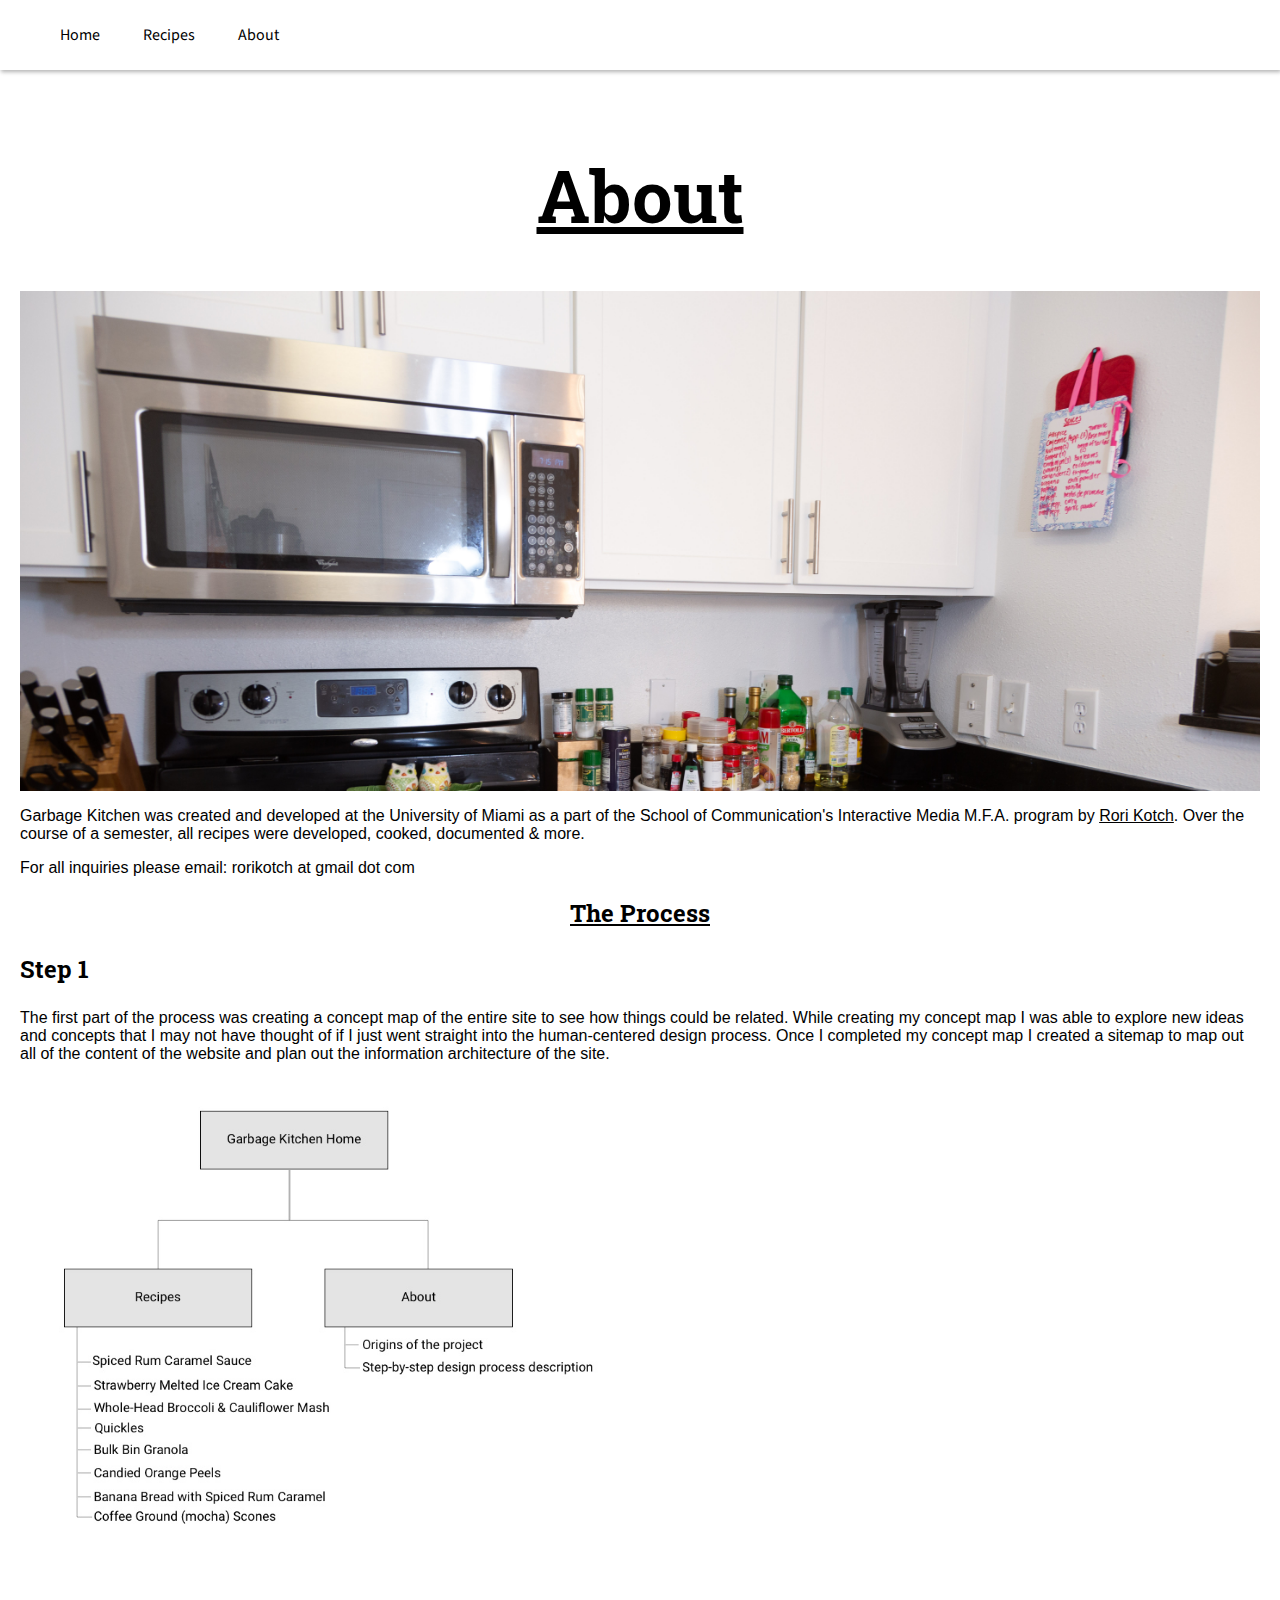
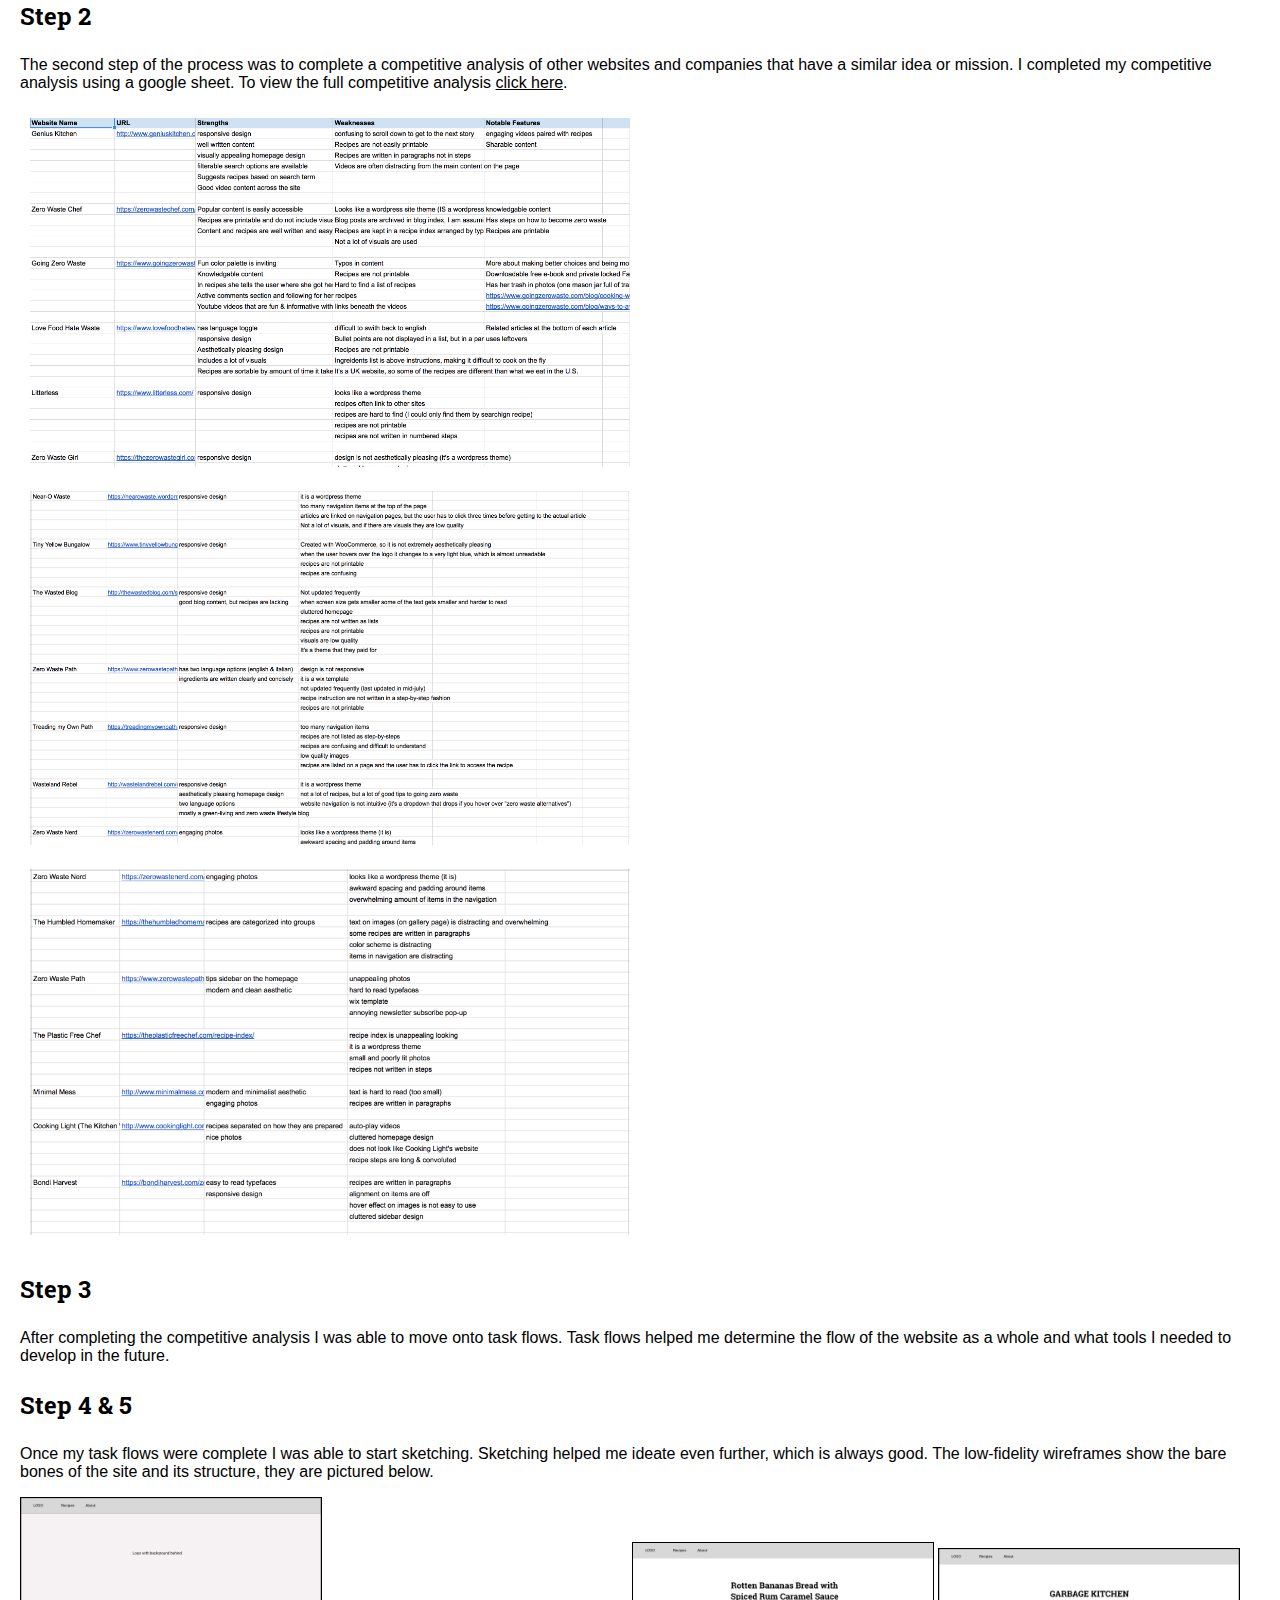
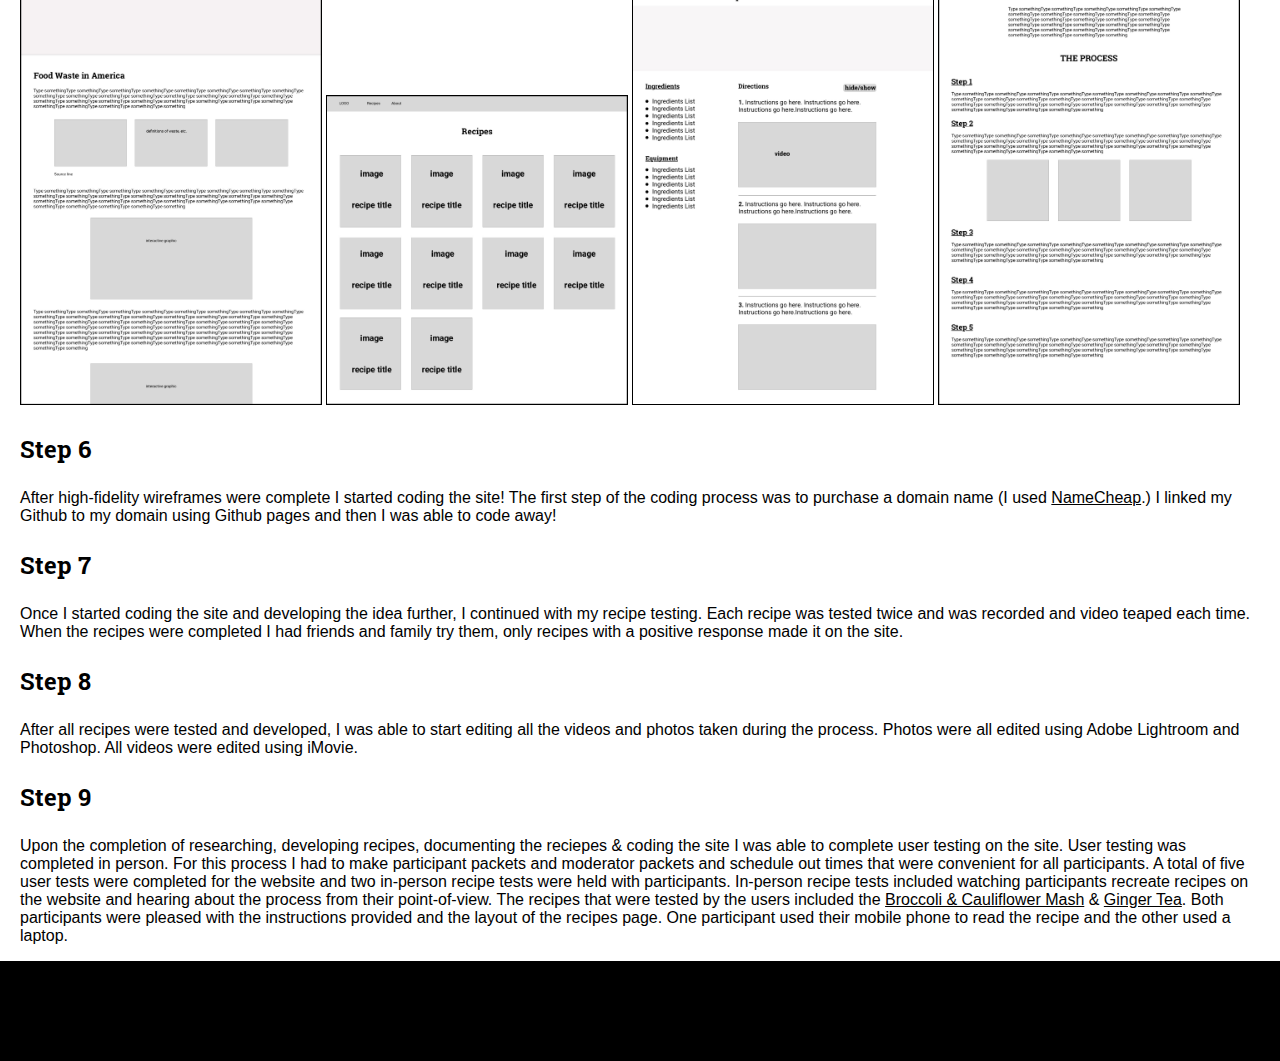
<file: about.html>
<!DOCTYPE HTML>
<html>
<head>
  <!-- Global site tag (gtag.js) - Google Analytics -->
  <script async src="https://www.googletagmanager.com/gtag/js?id=UA-117982111-1"></script>
  <script>
    window.dataLayer = window.dataLayer || [];
    function gtag(){dataLayer.push(arguments);}
    gtag('js', new Date());

    gtag('config', 'UA-117982111-1');
  </script>

  <title>Garbage Kitchen</title>
  <meta name="viewport" content="width=device-width, initial-scale=1.0">
  <link href="css/style.css" rel="stylesheet">
  <!-- <link href="css/print.css" rel="stylesheet" media="print"> -->
  <link href="https://fonts.googleapis.com/css?family=Roboto+Slab:400,700|Source+Sans+Pro:400,400i,700" rel="stylesheet">
</head>
<body>
  <header>
    <nav class="navbar">
      <ul>
        <li><a href="index.html">Home</a></li>
        <li><a href="recipes.html">Recipes</a></li>
        <li><a href="about.html">About</a></li>
      </ul>
    </nav>
    </header>
  <main class="about">

    <section class="pagetitle">
      <h1>About</h1>
    </section>

    <section class="imageBackground" id="aboutphoto">
    </section>

<div class"aboutcontain">
  <div class="item">
<p>Garbage Kitchen was created and developed at the University of Miami as a part of the School of Communication's Interactive Media M.F.A. program by <a href="http://www.rorikotch.com/" target="_blank">Rori Kotch</a>. Over the course of a semester, all recipes were developed, cooked, documented &amp; more.</p>

<p>For all inquiries please email: rorikotch at gmail dot com</p>

</div>

</div class="item">
<section class="pagetitle">
  <h2>The Process</h2>
</section>
</div>
<div class="item">
<section>
<h3>Step 1</h3>
<p>The first part of the process was creating a concept map of the entire site to see how things could be related. While creating my concept map I was able to explore new ideas and concepts that I may not have thought of if I just went straight into the human-centered design process. Once I completed my concept map I created a sitemap to map out all of the content of the website and plan out the information architecture of the site.</p>
<!--inset a photo of the concept map here-->
<img src="media/about/sitemap.jpg" class="aboutimage" alt="this is a photo of the sitemap of Garbage Kitchen"/>
</section>
</div>
<div class="item">
<section>
  <h3>Step 2</h3>
  <p>The second step of the process was to complete a competitive analysis of other websites and companies that have a similar idea or mission. I completed my competitive analysis using a google sheet. To view the full competitive analysis <a href="https://docs.google.com/spreadsheets/d/1pqLSUpyq7MD-NGxweWhlSNdQyn6rWDte8xzcB_4tZGA/edit?usp=sharing" target="_blank">click here</a>.</p>
  <img src="media/about/competitive-analysis.jpg" class="aboutimage" alt="this is a screenshot of the comepetitive analysis that I created in google sheets"/>
  <img src="media/about/comp-analysis-2.jpg" class="aboutimage" alt="this is another photo of the competitive analysis I completed"/>
  <img src="media/about/comp-analysis-3.jpg" class="aboutimage" alt="this is another photo of the competitive analysis I completed"/>
</section>
</div>
<div class="item">
<section>
  <h3>Step 3</h3>
  <p>After completing the competitive analysis I was able to move onto task flows. Task flows helped me determine the flow of the website as a whole and what tools I needed to develop in the future.</p>
</section>
</div>
<div class="item">
<section>
  <h3>Step 4 &amp; 5</h3>
  <p>Once my task flows were complete I was able to start sketching. Sketching helped me ideate even further, which is always good. The low-fidelity wireframes show the bare bones of the site and its structure, they are pictured below.</p>
  <img src="media/about/Home.jpg" class="wireframe" alt="this is the wireframe for the about page of garbage kitchen"/>
  <img src="media/about/recipes-page.jpg" class="wireframe" alt="this is a wireframe for the recipe landing page"/>
  <img src="media/about/recipe.jpg" class="wireframe" alt="this is a wireframe for the sepcific recipe page"/>
  <img src="media/about/About.jpg" class="wireframe" alt="this is an image of the wireframe for the about page"/>
</section>
</div>
<div class="item">
<section>
  <h3>Step 6</h3>
  <p>After high-fidelity wireframes were complete I started coding the site! The first step of the coding process was to purchase a domain name (I used <a href="namecheap.com">NameCheap</a>.) I linked my Github to my domain using Github pages and then I was able to code away!</p>
</section>
</div>
<div class="item">
<section>
  <h3>Step 7</h3>
  <p>Once I started coding the site and developing the idea further, I continued with my recipe testing. Each recipe was tested twice and was recorded and video teaped each time. When the recipes were completed I had friends and family try them, only recipes with a positive response made it on the site.</p>
</section>
</div>
<div class="item">
<section>
  <h3>Step 8</h3>
  <p>After all recipes were tested and developed, I was able to start editing all the videos and photos taken during the process. Photos were all edited using Adobe Lightroom and Photoshop. All videos were edited using iMovie.</p>
</section>
</div>

<div class="item">
<section>
  <h3>Step 9</h3>
  <p>Upon the completion of researching, developing recipes, documenting the reciepes &amp; coding the site I was able to complete user testing on the site. User testing was completed in person. For this process I had to make participant packets and moderator packets and schedule out times that were convenient for all participants. A total of five user tests were completed for the website and two in-person recipe tests were held with participants. In-person recipe tests included watching participants recreate recipes on the website and hearing about the process from their point-of-view. The recipes that were tested by the users included the <a href="mash.html">Broccoli &amp; Cauliflower Mash</a> &amp; <a href="gingertea.html">Ginger Tea</a>. Both participants were pleased with the instructions provided and the layout of the recipes page. One participant used their mobile phone to read the recipe and the other used a laptop.</p>
</section>
</div>




</div>



  </main>
</body>
<script src="script.js"></script>
<footer>
  <div class="foot">
  </div>
</footer>
</html>
</file>
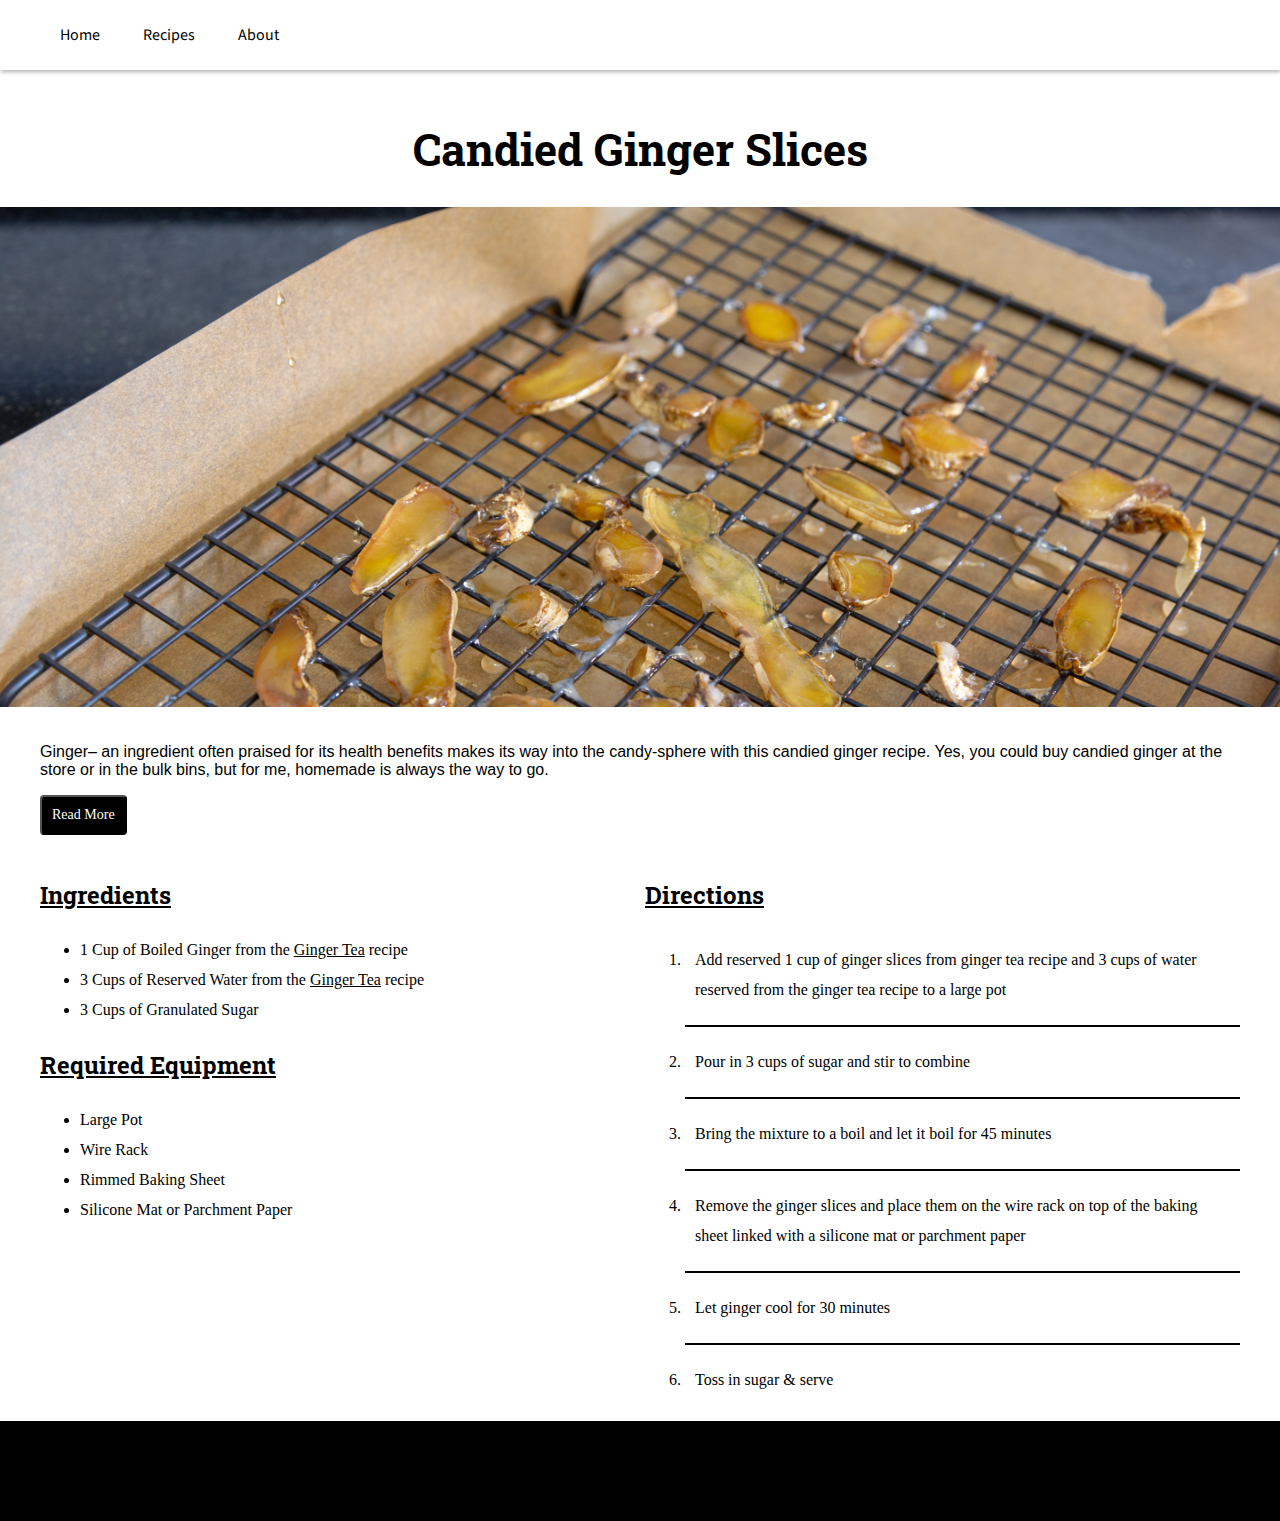
<file: candiedginger.html>
<!DOCTYPE HTML>
<html>
<head>
  <!-- Global site tag (gtag.js) - Google Analytics -->
  <script async src="https://www.googletagmanager.com/gtag/js?id=UA-117982111-1"></script>
  <script>
    window.dataLayer = window.dataLayer || [];
    function gtag(){dataLayer.push(arguments);}
    gtag('js', new Date());

    gtag('config', 'UA-117982111-1');
  </script>

  <title>Garbage Kitchen</title>
  <meta name="viewport" content="width=device-width, initial-scale=1.0">
  <link href="css/style.css" rel="stylesheet">
  <link href="css/print.css" rel="stylesheet" media="print">
  <link href="https://fonts.googleapis.com/css?family=Roboto+Slab:400,700|Source+Sans+Pro:400,400i,700" rel="stylesheet">
  <script src="https://ajax.googleapis.com/ajax/libs/jquery/3.2.1/jquery.min.js"></script>
  <script src="script.js"></script>
</head>
<body>
  <header>
    <nav class="navbar">
      <ul>
        <li><a href="index.html">Home</a></li>
        <li><a href="recipes.html">Recipes</a></li>
        <li><a href="about.html">About</a></li>
      </ul>
    </nav>
    </header>
  <main>
    <div class="hideprint">

    <div class="imageBackText">
  <h1>Candied Ginger Slices</h1>
</div>
    <section class="imageBackground" id="candiedginger">

  </section>

        <!-- <source src="media/Garbage-Kitchen-1.mp4"> -->
      <section class="actualrecipe">
        <p>Ginger– an ingredient often praised for its health benefits makes its way into the candy-sphere with this candied ginger recipe. Yes, you could buy candied ginger at the store or in the bulk bins, but for me, homemade is always the way to go.
        </p>

        <div id="revealtext"><p>So when I thought of two ways to use a single ingredient I was pretty pumped. By boiling the ginger before candying it and making <a href="gingertea.html">Ginger Tea</a>you break down the fibers in the ginger ever-so-slightly to yield a softer product (also you get a delicious beverage out of it, so why not?). Just a note though, when candying the ginger, make sure not to stir the mixture otherwise the sugar will crystallize and turn into a big fat mess, trust me on that one.</p></div>
        <div class="btncontainer">
          <button id="toggle">Read More</button>
        </div>
      </section>
</div>
      <section class="actualrecipe">
<div class="recipecontain">
  <div class="boxone">
        <h3>Ingredients</h3>
        <ul>
          <li>1 Cup of Boiled Ginger from the <a href="gingertea.html">Ginger Tea</a> recipe</li>
          <li>3 Cups of Reserved Water from the <a href="gingertea.html">Ginger Tea</a> recipe</li>
          <li>3 Cups of Granulated Sugar</li>
        </ul>
<div class="hideprint">
        <h3>Required Equipment</h3>
        <ul>
          <li>Large Pot</li>
          <li>Wire Rack</li>
          <li>Rimmed Baking Sheet</li>
          <li>Silicone Mat or Parchment Paper</li>
        </ul>
</div>
</div>
<div class="boxtwo">
  <!-- <div class="hideprint">
    <div class="hidebutton">
      <button id="videos">Hide Videos</button>
    </div>
  </div> -->
  <section>
        <h3>Directions</h3>
        <ol>
          <li>Add reserved 1 cup of ginger slices from ginger tea recipe and 3 cups of water reserved from the ginger tea recipe to a large pot</li>
          <div class="blackbar"></div>
          <li>Pour in 3 cups of sugar and stir to combine</li>
          <div class="blackbar"></div>

          <li>Bring the mixture to a boil and let it boil for 45 minutes</li>
          <div class="blackbar"></div>

          <li>Remove the ginger slices and place them on the wire rack on top of the baking sheet linked with a silicone mat or parchment paper</li>
          <div class="blackbar"></div>

          <li>Let ginger cool for 30 minutes</li>
          <div class="blackbar"></div>

          <li>Toss in sugar & serve</li>
        </ol>
      </section>
    </div>
    </div>
  </main>
</body>
<footer class="foot">
</footer>
</html>
</file>
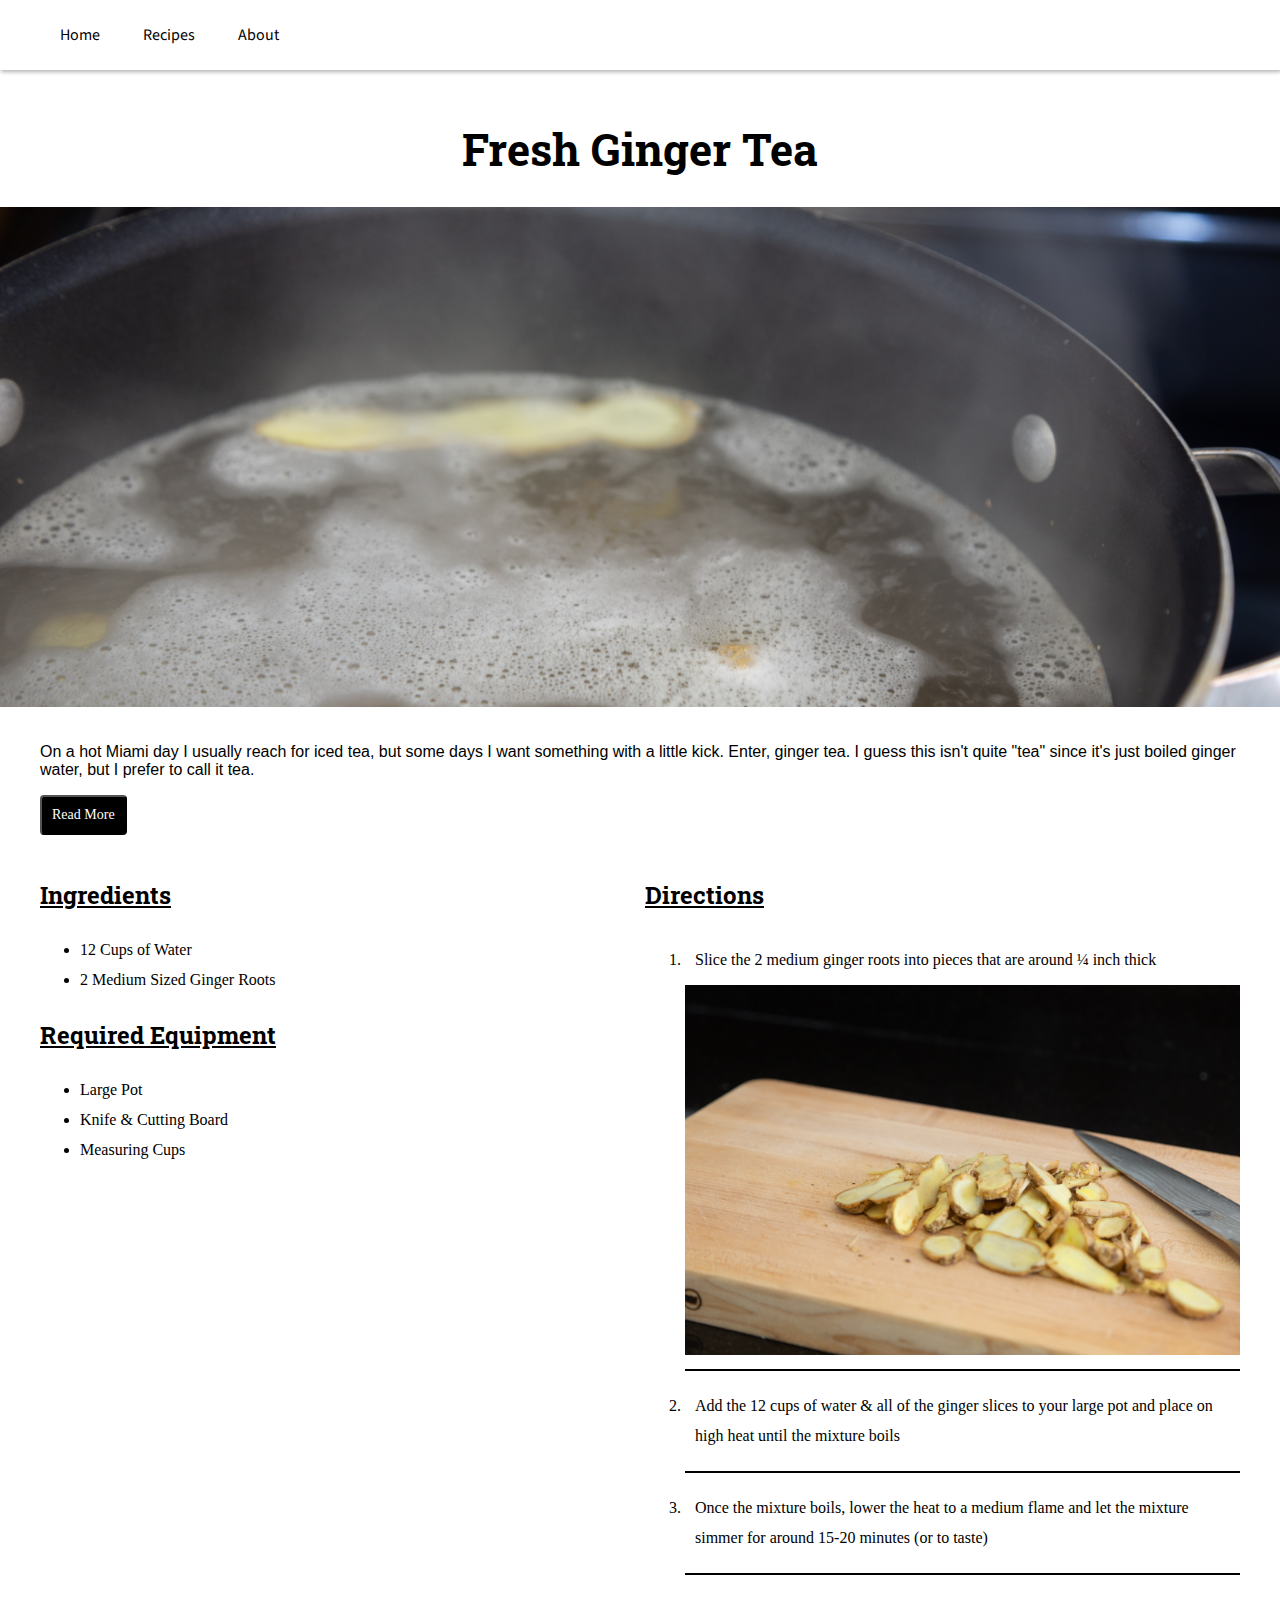
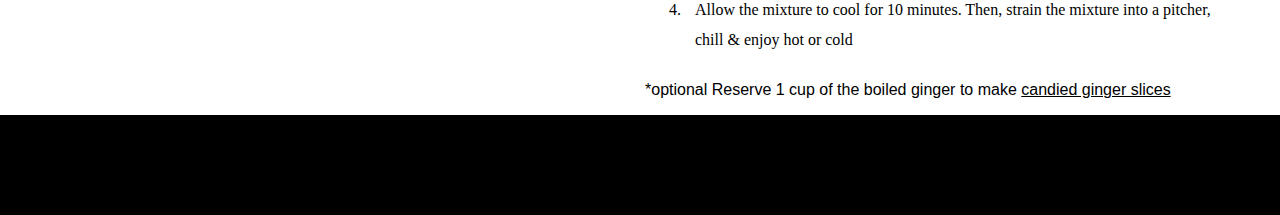
<file: gingertea.html>
<!DOCTYPE HTML>
<html>
<head>
  <!-- Global site tag (gtag.js) - Google Analytics -->
  <script async src="https://www.googletagmanager.com/gtag/js?id=UA-117982111-1"></script>
  <script>
    window.dataLayer = window.dataLayer || [];
    function gtag(){dataLayer.push(arguments);}
    gtag('js', new Date());

    gtag('config', 'UA-117982111-1');
  </script>

  <title>Garbage Kitchen</title>
  <meta name="viewport" content="width=device-width, initial-scale=1.0">
  <link href="css/style.css" rel="stylesheet">
  <link href="css/print.css" rel="stylesheet" media="print">
  <link href="https://fonts.googleapis.com/css?family=Roboto+Slab:400,700|Source+Sans+Pro:400,400i,700" rel="stylesheet">
  <script src="https://ajax.googleapis.com/ajax/libs/jquery/3.2.1/jquery.min.js"></script>
  <script src="script.js"></script>
</head>
<body>
  <header>
    <nav class="navbar">
      <ul>
        <li><a href="index.html">Home</a></li>
        <li><a href="recipes.html">Recipes</a></li>
        <li><a href="about.html">About</a></li>
      </ul>
    </nav>
    </header>
  <main>
    <div class="imageBackText">
  <h1>Fresh Ginger Tea</h1>
</div>
    <section class="imageBackground" id="gingertea">
  </section>

        <!-- <source src="media/Garbage-Kitchen-1.mp4"> -->
      <section class="actualrecipe">
        <p>On a hot Miami day I usually reach for iced tea, but some days I want something with a little kick. Enter, ginger tea. I guess this isn't quite "tea" since it's just boiled ginger water, but I prefer to call it tea.
        </p>

        <div id="revealtext"><p>Anyways, boiling the ginger flavors the water and gives it a delicious ginger flavor that's slightly sweet. Add some honey for sweetness or some cayenne pepper for something spicy. It works hot or cold, plus, you could use the already boiled ginger to make <a href="candiedginger.html">Candied Ginger</a>.</p></div>
        <div class="btncontainer">
          <button id="toggle">Read More</button>
        </div>
      </section>
      <section class="actualrecipe">

<div class="recipecontain">
        <div class="boxone">
        <!-- <h3>Prep</h3>
        <ul>
          <li>Cut the broccoli and cauliflower heads into florets</li>
          <li>Cut the stems of the broccoli into 1/4 inch slices</li>
          <li>Remove the core from the cauliflower and chop up into 1/4 inch pieces.</li>
        </ul> -->

        <h3>Ingredients</h3>
        <ul>
          <li>12 Cups of Water</li>
          <li>2 Medium Sized Ginger Roots</li>
        </ul>
<div class="hideprint">

        <h3>Required Equipment</h3>
        <ul>
          <li>Large Pot</li>
          <li>Knife &amp; Cutting Board</li>
          <li>Measuring Cups</li>
        </ul>
</div>
</div>

<div class="boxtwo">

  <!-- <div class="hideprint">
    <div class="hidebutton">
      <button id="videos">Hide Videos</button>
    </div>
  </div> -->
  <section>
        <h3>Directions</h3>
        <ol>
          <li>Slice the 2 medium ginger roots into pieces that are around ¼ inch thick</li>
          <img src="media/ginger.jpg" class="recipeimage" alt="this is a photo of sliced ginger"/>
          <div class="blackbar"></div>
          <li>Add the 12 cups of water &amp; all of the ginger slices to your large pot and place on high heat until the mixture boils</li>
          <div class="blackbar"></div>

          <li>Once the mixture boils, lower the heat to a medium flame and let the mixture simmer for around 15-20 minutes (or to taste)</li>
          <div class="blackbar"></div>

          <li>Allow the mixture to cool for 10 minutes. Then, strain the mixture into a pitcher, chill & enjoy hot or cold</li>
        </ol>

<p class="notesformaking">*optional Reserve 1 cup of the boiled ginger to make <a href="candiedginger.html">candied ginger slices</a></p>

      </section>
    </div>
  </main>
</body>
<footer class="foot">
</footer>
</html>
</file>
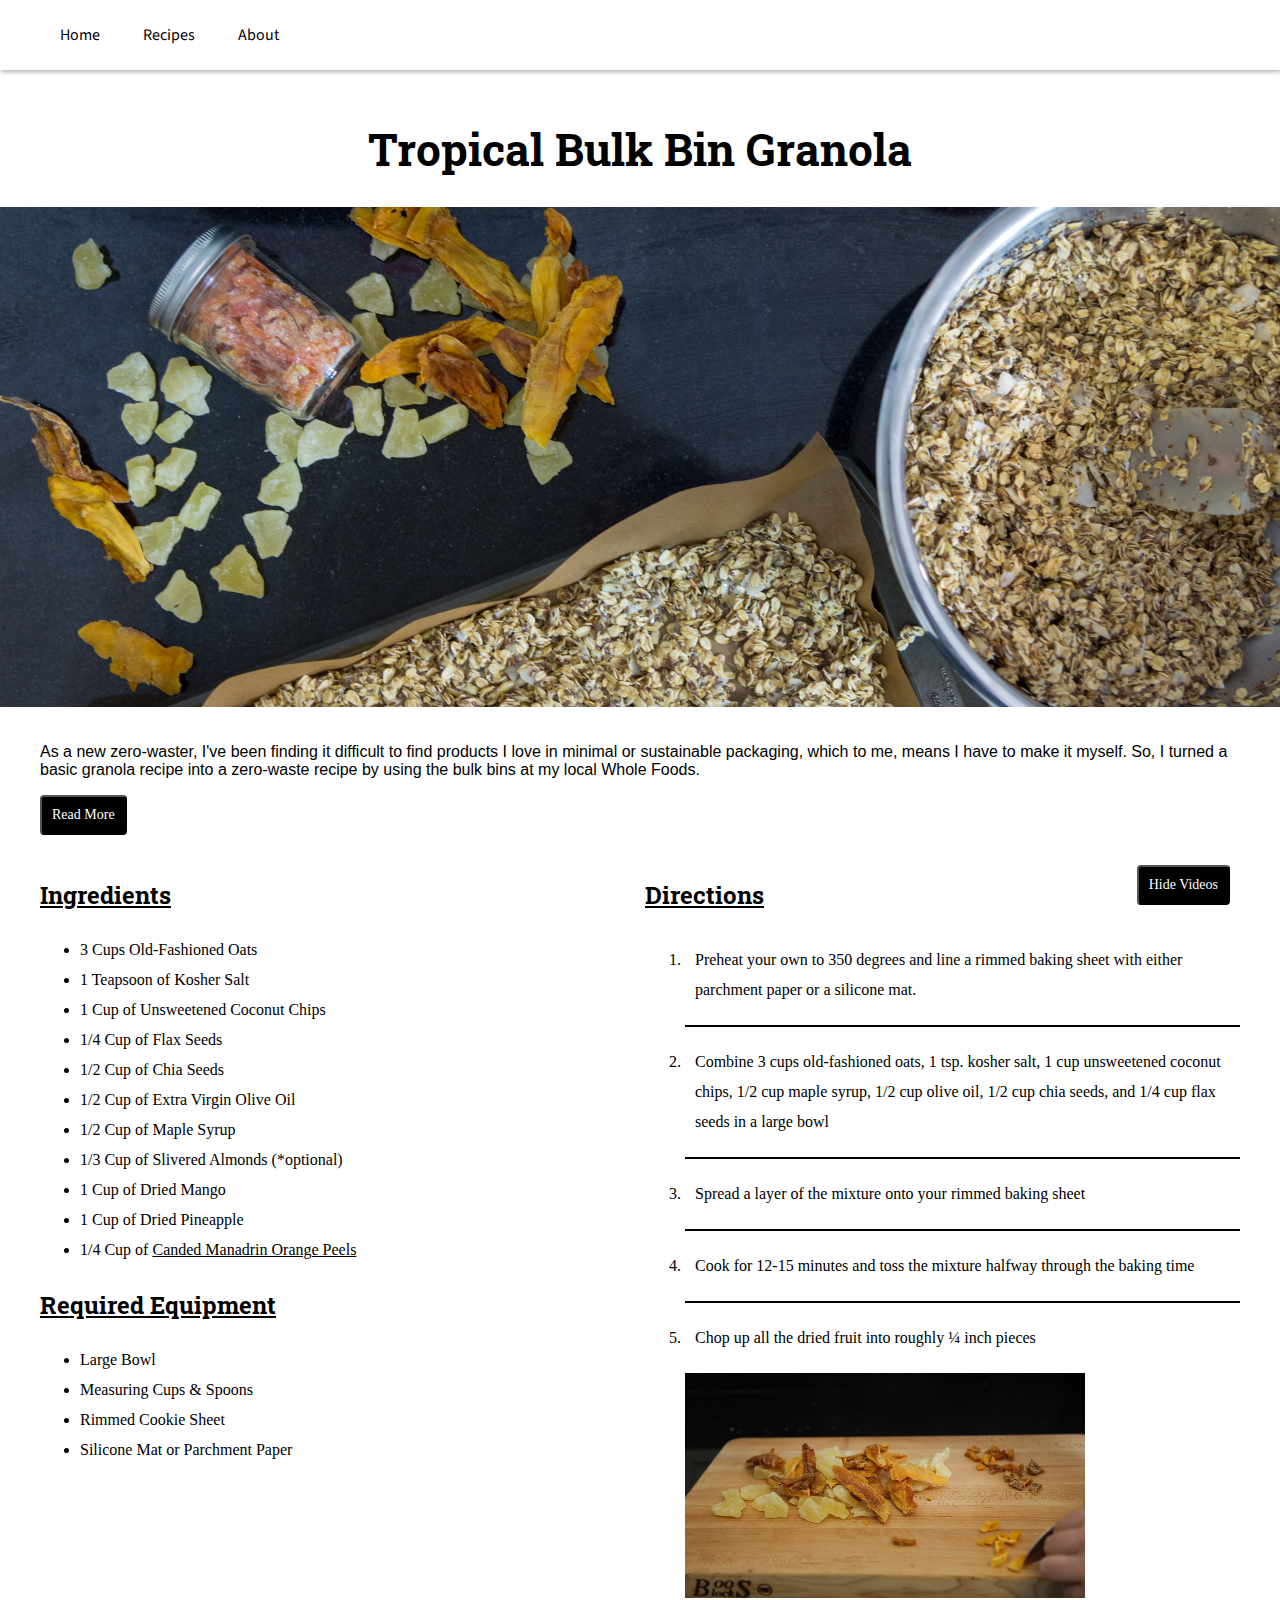
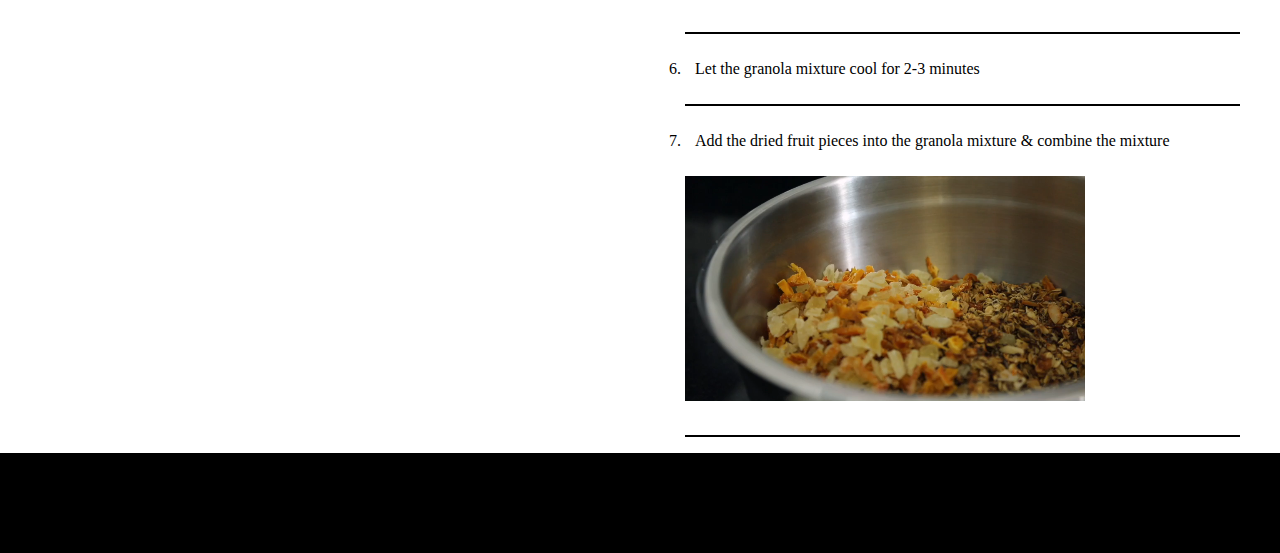
<file: granola.html>
<!DOCTYPE HTML>
<html>
<head>
  <!-- Global site tag (gtag.js) - Google Analytics -->
  <script async src="https://www.googletagmanager.com/gtag/js?id=UA-117982111-1"></script>
  <script>
    window.dataLayer = window.dataLayer || [];
    function gtag(){dataLayer.push(arguments);}
    gtag('js', new Date());

    gtag('config', 'UA-117982111-1');
  </script>

  <title>Garbage Kitchen</title>
  <meta name="viewport" content="width=device-width, initial-scale=1.0">
  <link href="css/style.css" rel="stylesheet">
  <link href="css/print.css" rel="stylesheet" media="print">
  <link href="https://fonts.googleapis.com/css?family=Roboto+Slab:400,700|Source+Sans+Pro:400,400i,700" rel="stylesheet">
  <script src="https://ajax.googleapis.com/ajax/libs/jquery/3.2.1/jquery.min.js"></script>
  <script src="script.js"></script>
</head>
<body>
  <header>
    <nav class="navbar">
      <ul>
        <li><a href="index.html">Home</a></li>
        <li><a href="recipes.html">Recipes</a></li>
        <li><a href="about.html">About</a></li>
      </ul>
    </nav>
    </header>
  <main>
    <div class="imageBackText">
  <h1>Tropical Bulk Bin Granola</h1>
</div>
    <section class="imageBackground" id="granola">
  </section>

        <!-- <source src="media/Garbage-Kitchen-1.mp4"> -->
      <section class="actualrecipe">
        <p>As a new zero-waster, I've been finding it difficult to find products I love in minimal or sustainable packaging, which to me, means I have to make it myself. So, I turned a basic granola recipe into a zero-waste recipe by using the bulk bins at my local Whole Foods.
        </p>

        <div id="revealtext"><p>Everything in the recipe was purchased in bulk, except for the <a href="orangepeels.html">candied orange peels</a> which I made myself as well. By making my own granola I was able to save the waste by using mason jars at the bulk bins and I got all the fruits I liked in one recipe. Note: while making this recipe I was trying to use up my parchment paper instead of throwing it out, so use a silicone mat to make it all zero waste!</p></div>
        <div class="btncontainer">
          <button id="toggle">Read More</button>
        </div>
      </section>

      <section class="actualrecipe">
<div class="recipecontain">
  <div class="boxone">

        <h3>Ingredients</h3>
        <ul>
          <li>3 Cups Old-Fashioned Oats</li>
          <li>1 Teapsoon of Kosher Salt</li>
          <li>1 Cup of Unsweetened Coconut Chips</li>
          <li>1/4 Cup of Flax Seeds</li>
          <li>1/2 Cup of Chia Seeds</li>
          <li>1/2 Cup of Extra Virgin Olive Oil</li>
          <li>1/2 Cup of Maple Syrup</li>
          <li>1/3 Cup of Slivered Almonds (*optional)</li>
          <li>1 Cup of Dried Mango</li>
          <li>1 Cup of Dried Pineapple</li>
          <li>1/4 Cup of <a href="orangepeels.html">Canded Manadrin Orange Peels</a></li>
        </ul>
<div class="hideprint">
        <h3>Required Equipment</h3>
        <ul>
          <li>Large Bowl</li>
          <li>Measuring Cups &amp; Spoons</li>
          <li>Rimmed Cookie Sheet</li>
          <li>Silicone Mat or Parchment Paper</li>
        </ul>
</div>
</div>
<div class="boxtwo">
  <div class="hideprint">
    <div class="hidebutton">
      <button id="videos">Hide Videos</button>
    </div>
  </div>
        <h3>Directions</h3>
        <ol>
          <li>Preheat your own to 350 degrees and line a rimmed baking sheet with either parchment paper or a silicone mat.</li>
          <div class="blackbar"></div>

          <li>Combine 3 cups old-fashioned oats, 1 tsp. kosher salt, 1 cup unsweetened coconut chips, 1/2 cup maple syrup, 1/2 cup olive oil, 1/2 cup chia seeds, and 1/4 cup flax seeds in a large bowl</li>
          <div class="blackbar"></div>

          <li>Spread a layer of the mixture onto your rimmed baking sheet</li>
          <div class="blackbar"></div>

          <li>Cook for 12-15 minutes and toss the mixture halfway through the baking time </li>
          <div class="blackbar"></div>

          <li>Chop up all the dried fruit into roughly ¼ inch pieces</li>
          <video autoplay loop class="stepvideo"> <source src="media/granola/granola1.mp4" type="video/mp4"></video>
          <div class="blackbar"></div>

          <li>Let the granola mixture cool for 2-3 minutes</li>
          <div class="blackbar"></div>

          <li>Add the dried fruit pieces into the granola mixture &amp; combine the mixture</li>
          <video autoplay loop class="stepvideo"> <source src="media/granola/granola-2.mp4" type="video/mp4"></video>
          <div class="blackbar"></div>
        </ol>
      </section>
    </div>
  </div>
  </main>
</body>
<footer class="foot">
</footer>
</html>
</file>
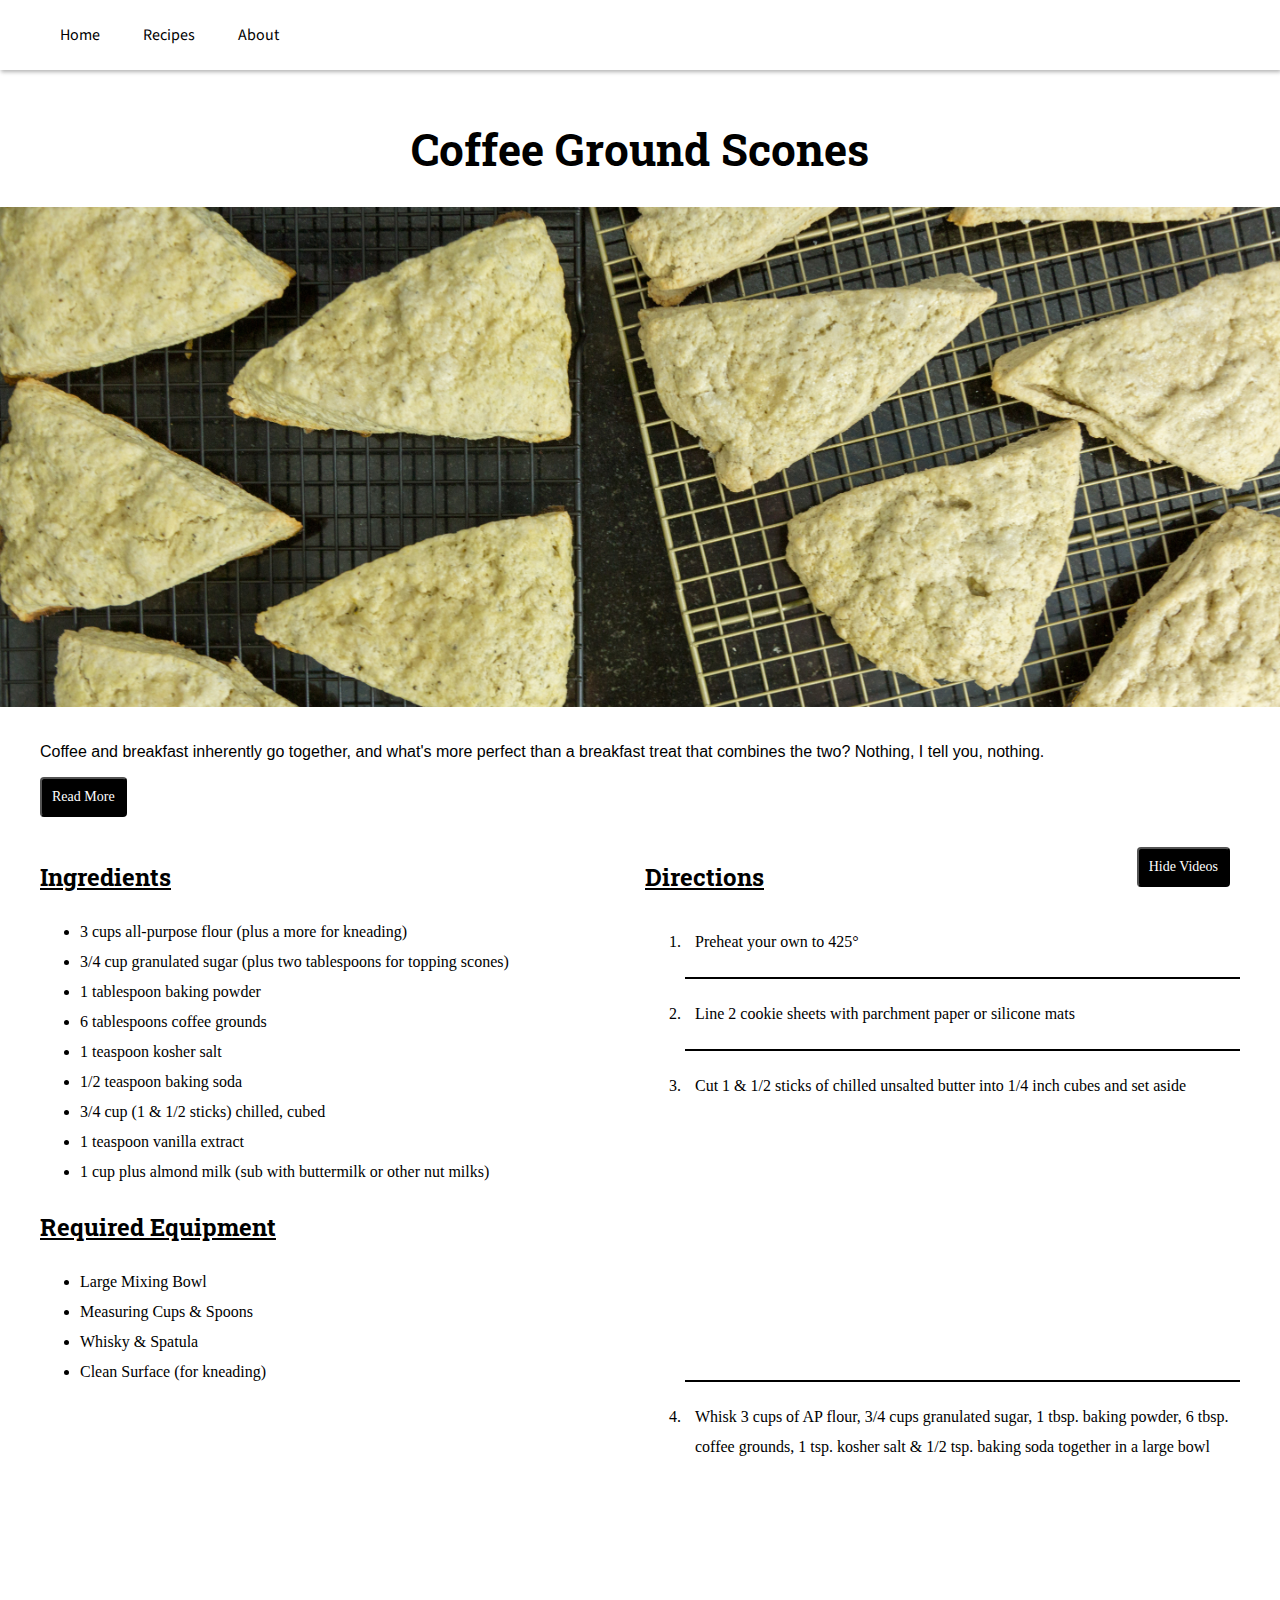
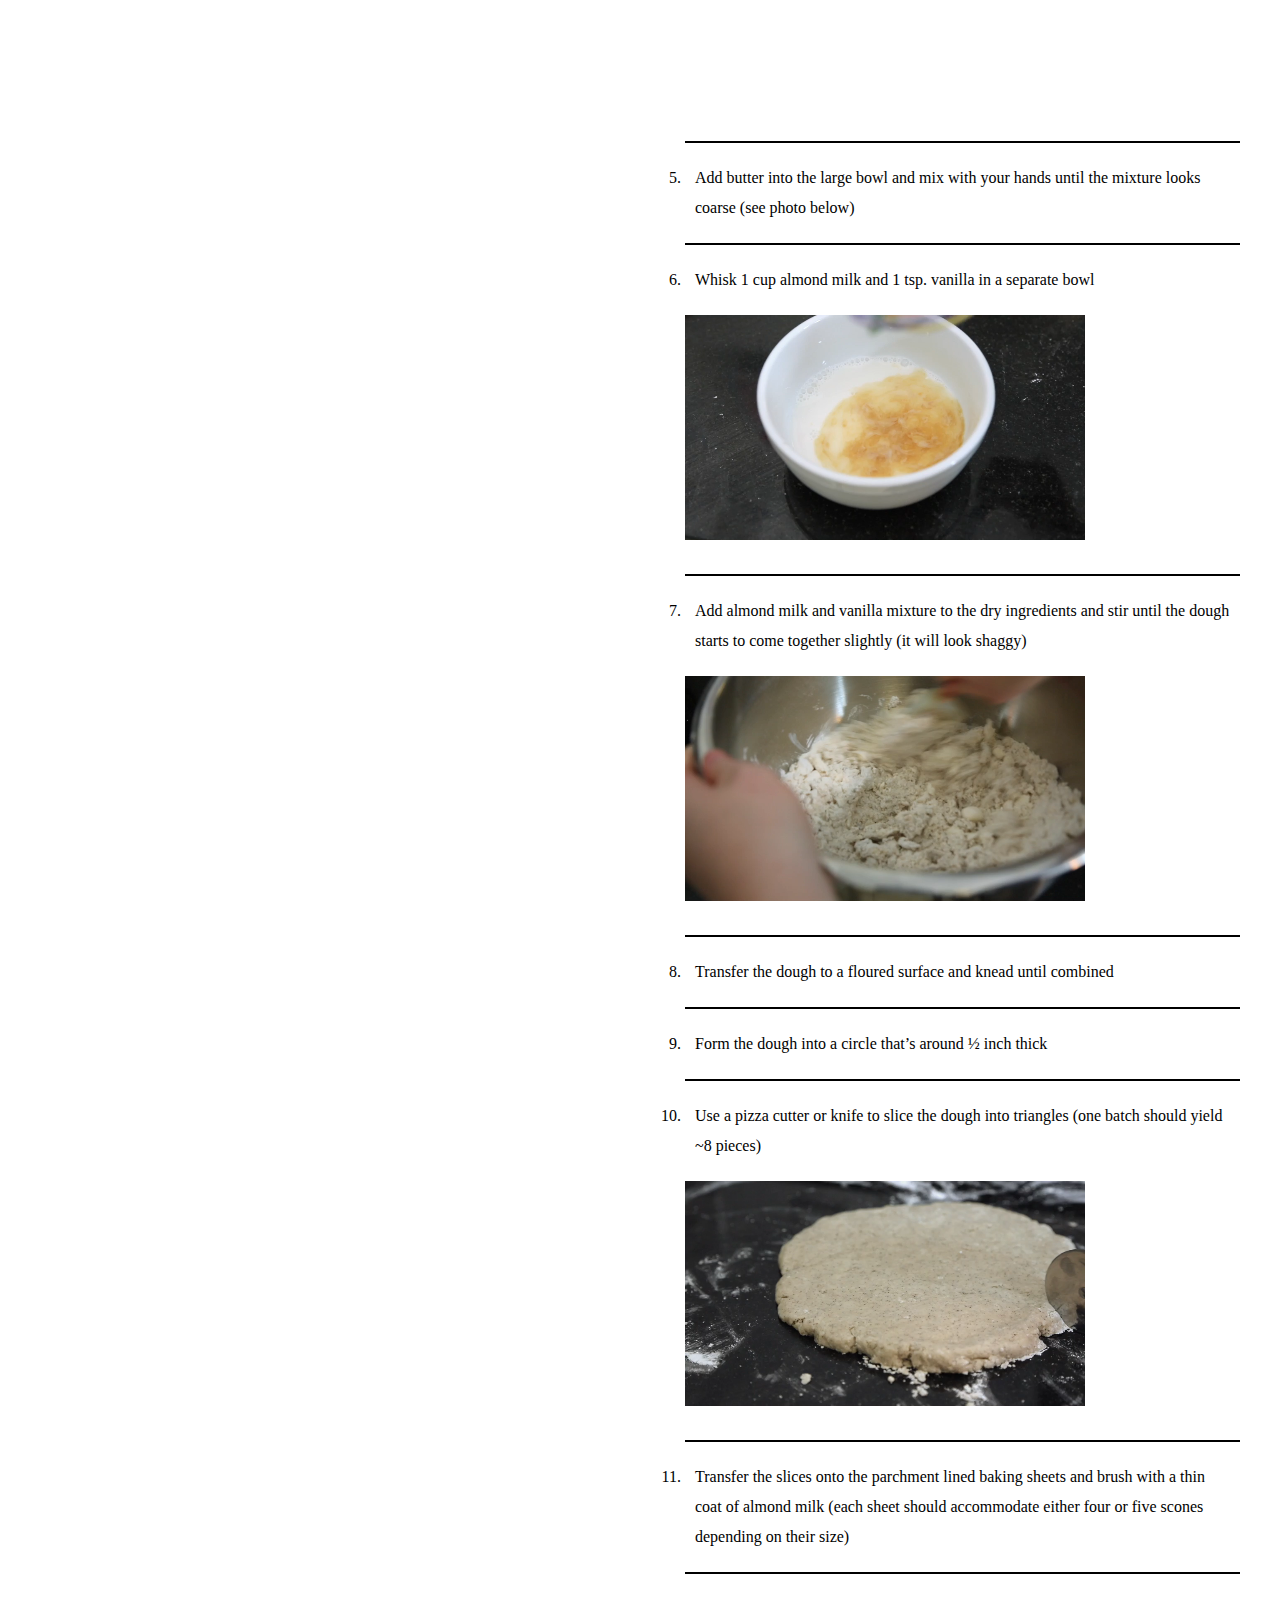
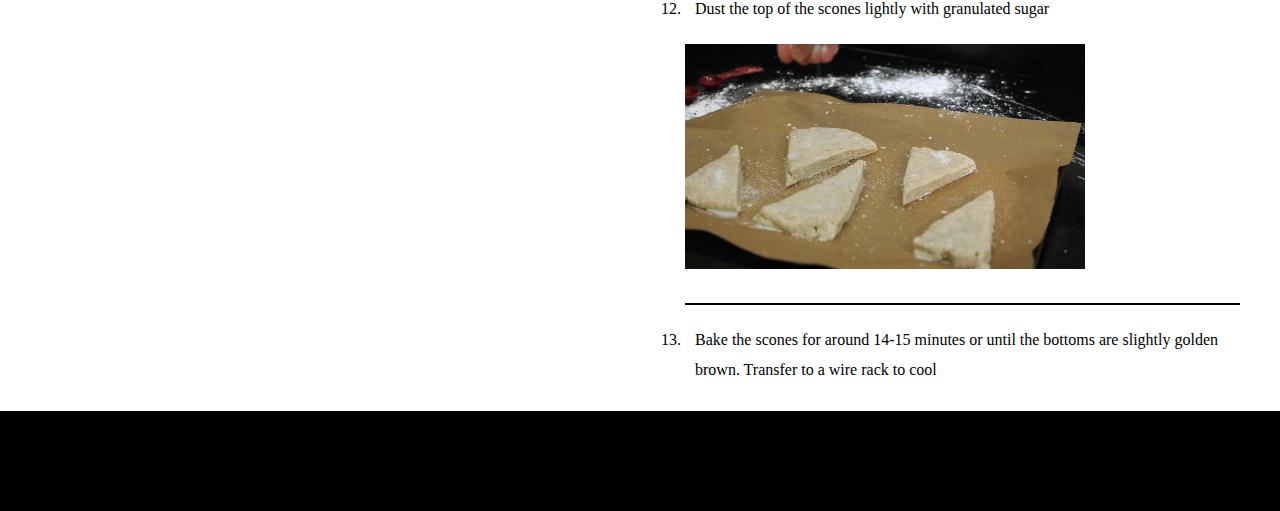
<file: scones.html>
<!DOCTYPE HTML>
<html>
<head>
  <!-- Global site tag (gtag.js) - Google Analytics -->
  <script async src="https://www.googletagmanager.com/gtag/js?id=UA-117982111-1"></script>
  <script>
    window.dataLayer = window.dataLayer || [];
    function gtag(){dataLayer.push(arguments);}
    gtag('js', new Date());

    gtag('config', 'UA-117982111-1');
  </script>

  <title>Garbage Kitchen</title>
  <meta name="viewport" content="width=device-width, initial-scale=1.0">
  <link href="css/style.css" rel="stylesheet">
  <link href="css/print.css" rel="stylesheet" media="print">
  <link href="https://fonts.googleapis.com/css?family=Roboto+Slab:400,700|Source+Sans+Pro:400,400i,700" rel="stylesheet">
  <script src="https://ajax.googleapis.com/ajax/libs/jquery/3.2.1/jquery.min.js"></script>
  <script src="script.js"></script>
</head>

<body>
  <header>
    <nav class="navbar">
      <ul>
        <li><a href="index.html">Home</a></li>
        <li><a href="recipes.html">Recipes</a></li>
        <li><a href="about.html">About</a></li>
      </ul>
    </nav>
  </header>
  <main>
<div class="hideprint">
    <div class="imageBackText">
      <h1>Coffee Ground Scones</h1>
    </div>
    <section class="imageBackground" id="scones">

    </section>

    <!-- <source src="media/Garbage-Kitchen-1.mp4"> -->
    <section class="actualrecipe">
      <p class="recipestory">Coffee and breakfast inherently go together, and what's more perfect than a breakfast treat that combines the two? Nothing, I tell you, nothing.
      </p>

      <div id="revealtext">
        <p>Save your coffee grounds up to make this recipe. You could either use coffee grounds or espresso grounds, I tried both and I preferred the coffee grounds, it made the scones taste a bit nuttier. Add more coffee grounds for more of a coffee flavor.</p>
      </div>
      <div class="btncontainer">
        <button id="toggle">Read More</button>
      </div>
    </section>
</div>
    <section class="actualrecipe">
      <div class="cardprint">
        <div class="printinfo">
          <!-- <div class="right"> -->
          <h1>Coffee Ground Scones</h1>
        </div>
        <div class="recipecontain">
          <div class="boxone">

            <h3>Ingredients</h3>
            <ul>
              <li>3 cups all-purpose flour (plus a more for kneading)</li>
              <li>3/4 cup granulated sugar (plus two tablespoons for topping scones)</li>
              <li>1 tablespoon baking powder</li>
              <li>6 tablespoons coffee grounds</li>
              <li>1 teaspoon kosher salt</li>
              <li>1/2 teaspoon baking soda</li>
              <li>3/4 cup (1 &amp; 1/2 sticks) chilled, cubed</li>
              <li>1 teaspoon vanilla extract</li>
              <li>1 cup plus almond milk (sub with buttermilk or other nut milks)</li>
            </ul>

            <div class="hideprint">
              <h3>Required Equipment</h3>
              <ul>
                <li>Large Mixing Bowl</li>
                <li>Measuring Cups &amp; Spoons</li>
                <li>Whisky &amp; Spatula</li>
                <li>Clean Surface (for kneading)</li>
              </ul>
            </div>
          </div>
          <div class="boxtwo">

            <div class="hideprint">

              <div class="hidebutton">
                <button id="videos">Hide Videos</button>
              </div>
            </div>
            <h3>Directions</h3>
            <ol>
              <li>Preheat your own to 425°</li>
              <div class="blackbar"></div>

              <li>Line 2 cookie sheets with parchment paper or silicone mats</li>
              <div class="blackbar"></div>

              <li>Cut 1 &amp; 1/2 sticks of chilled unsalted butter into 1/4 inch cubes and set aside</li>
              <video autoplay loop class="stepvideo"> <source src="media/scones/scones1.mp4" type="video/mp4"></video>
              <div class="blackbar"></div>

              <li>Whisk 3 cups of AP flour, 3/4 cups granulated sugar, 1 tbsp. baking powder, 6 tbsp. coffee grounds, 1 tsp. kosher salt & 1/2 tsp. baking soda together in a large bowl</li>
              <video autoplay loop class="stepvideo"> <source src="media/scones/scones2.mp4" type="video/mp4"></video>
              <div class="blackbar"></div>

              <li>Add butter into the large bowl and mix with your hands until the mixture looks coarse (see photo below)</li>
              <div class="blackbar"></div>

              <li>Whisk 1 cup almond milk and 1 tsp. vanilla in a separate bowl</li>
              <video autoplay loop class="stepvideo"> <source src="media/scones/scones4.mp4" type="video/mp4"></video>
              <div class="blackbar"></div>

              <li>Add almond milk and vanilla mixture to the dry ingredients and stir until the dough starts to come together slightly (it will look shaggy)</li>
              <video autoplay loop class="stepvideo"> <source src="media/scones/scones5.mp4" type="video/mp4"></video>
              <div class="blackbar"></div>

              <li>Transfer the dough to a floured surface and knead until combined</li>
              <div class="blackbar"></div>

              <li>Form the dough into a circle that’s around ½ inch thick</li>
              <div class="blackbar"></div>

              <li>Use a pizza cutter or knife to slice the dough into triangles (one batch should yield ~8 pieces)</li>

              <video autoplay loop class="stepvideo"> <source src="media/scones/scones6.mp4" type="video/mp4"></video>
              <div class="blackbar"></div>

              <li>Transfer the slices onto the parchment lined baking sheets and brush with a thin coat of almond milk (each sheet should accommodate either four or five scones depending on their size)</li>
              <div class="blackbar"></div>

              <li>Dust the top of the scones lightly with granulated sugar</li>
              <video autoplay loop class="stepvideo"> <source src="media/scones/scones7.mp4" type="video/mp4"></video>
              <div class="blackbar"></div>

              <li>Bake the scones for around 14-15 minutes or until the bottoms are slightly golden brown. Transfer to a wire rack to cool</li>
            </ol>
    </section>
    </div>
    </div>
  </main>
</body>
<footer class="foot">
</footer>
</html>
</file>
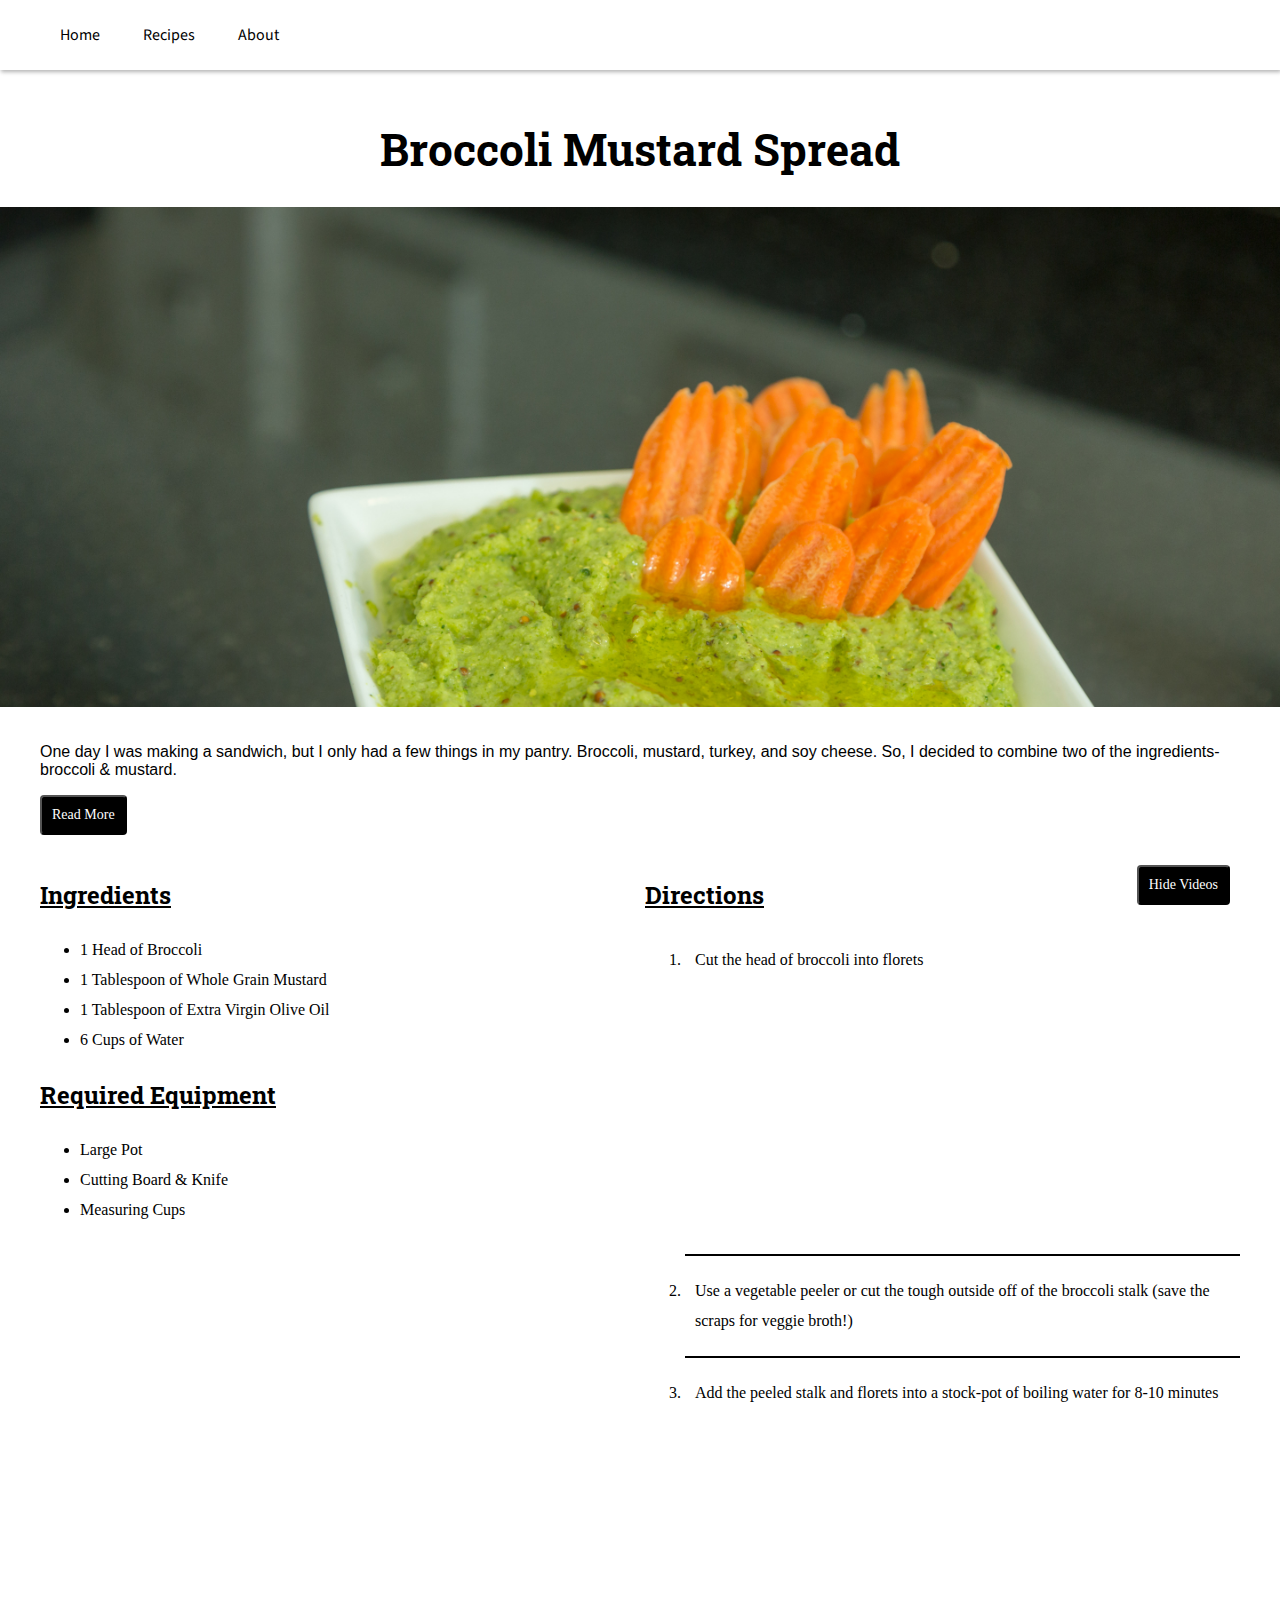
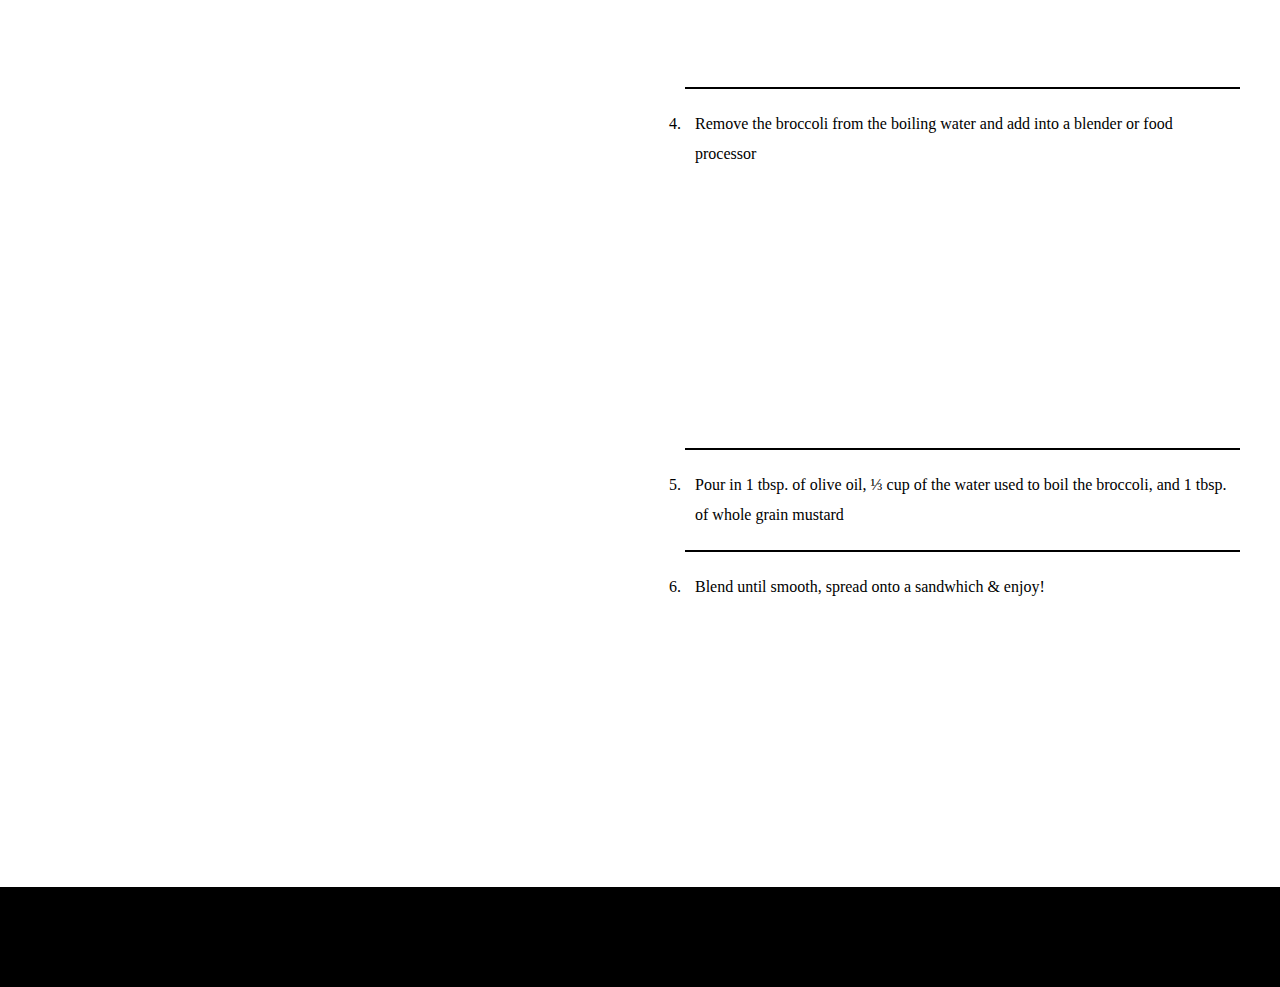
<file: spread.html>
<!DOCTYPE HTML>
<html>
<head>
  <!-- Global site tag (gtag.js) - Google Analytics -->
  <script async src="https://www.googletagmanager.com/gtag/js?id=UA-117982111-1"></script>
  <script>
    window.dataLayer = window.dataLayer || [];
    function gtag(){dataLayer.push(arguments);}
    gtag('js', new Date());

    gtag('config', 'UA-117982111-1');
  </script>

  <title>Garbage Kitchen</title>
  <meta name="viewport" content="width=device-width, initial-scale=1.0">
  <link href="css/style.css" rel="stylesheet">
  <link href="css/print.css" rel="stylesheet" media="print">
  <link href="https://fonts.googleapis.com/css?family=Roboto+Slab:400,700|Source+Sans+Pro:400,400i,700" rel="stylesheet">
  <script src="https://ajax.googleapis.com/ajax/libs/jquery/3.2.1/jquery.min.js"></script>
  <script src="script.js"></script>
</head>
<body>
  <header>
    <nav class="navbar">
      <ul>
        <li><a href="index.html">Home</a></li>
        <li><a href="recipes.html">Recipes</a></li>
        <li><a href="about.html">About</a></li>
      </ul>
    </nav>
    </header>
  <main>
    <div class="imageBackText">
  <h1>Broccoli Mustard Spread</h1>
</div>
    <section class="imageBackground" id="spread">

  </section>

        <!-- <source src="media/Garbage-Kitchen-1.mp4"> -->
      <section class="actualrecipe">
        <p>One day I was making a sandwich, but I only had a few things in my pantry. Broccoli, mustard, turkey, and soy cheese. So, I decided to combine two of the ingredients- broccoli &amp; mustard.
        </p>

        <div id="revealtext"><p>It might seem like a weird pairing, but it oddly worked as a sandwich spread. For this recipe I used the entire stalk of broccoli- stem to floret.</p></div>
        <div class="btncontainer">
          <button id="toggle">Read More</button>
        </div>
      </section>

      <section class="actualrecipe">
<div class="recipecontain">
  <div class="boxone">
    <h3>Ingredients</h3>
    <ul>
      <li>1 Head of Broccoli</li>
      <li>1 Tablespoon of Whole Grain Mustard</li>
      <li>1 Tablespoon of Extra Virgin Olive Oil</li>
      <li>6 Cups of Water</li>
    </ul>
    <div class="hideprint">
        <h3>Required Equipment</h3>
        <ul>
          <li>Large Pot</li>
          <li>Cutting Board &amp; Knife</li>
          <li>Measuring Cups</li>
        </ul>
</div>
</div>
<div class="boxtwo">
  <div class="hideprint">
    <div class="hidebutton">
      <button id="videos">Hide Videos</button>
    </div>
  </div>
        <h3>Directions</h3>
        <ol>
          <li>Cut the head of broccoli into florets</li>
            <video autoplay loop class="stepvideo"> <source src="media/spread/spread1.mp4" type="video/mp4"></video>
          <div class="blackbar"></div>
          <li>Use a vegetable peeler or cut the tough outside off of the broccoli stalk (save the scraps for veggie broth!)</li>
          <div class="blackbar"></div>
          <li>Add the peeled stalk and florets into a stock-pot of boiling water for 8-10 minutes</li>
            <video autoplay loop class="stepvideo"> <source src="media/spread/spread2.mp4" type="video/mp4"></video>
          <div class="blackbar"></div>
          <li>Remove the broccoli from the boiling water and add into a blender or food processor</li>
          <video autoplay loop class="stepvideo"> <source src="media/spread/spread3.mp4" type="video/mp4"></video>
          <div class="blackbar"></div>
          <li>Pour in 1 tbsp. of olive oil, ⅓ cup of the water used to boil the broccoli, and 1 tbsp. of whole grain mustard</li>
          <div class="blackbar"></div>
          <li>Blend until smooth, spread onto a sandwhich &amp; enjoy!</li>
          <video autoplay loop class="stepvideo"> <source src="media/spread/spread4.mp4" type="video/mp4"></video>

        </ol>
      </section>
    </div>
  </div>
  </main>
</body>
<footer class="foot">
</footer>
</html>
</file>
<file: css/style.css>
/*These are general styles------------------------*/


/* a:hover{
  font-weight: 700;
} */

.navbar ul li a{
  text-decoration: none;
}

.navbar{
  box-shadow: 1px 2px 4px rgba(0, 0, 0, .3);
  margin: 0;
  /* position: absolute; */
  width: 100%;
  top: 0;
}

/* a:active{
  font-weight: 700;
} */

img {
  max-width: 100%;
}



main{
  /* margin: 0 0 20px 20px; */
}

/*This is the end of general styles------------------------*/


/*navigation styles*/

/* .navbar {
  overflow: hidden;
  background-color: #333;
  position: fixed;
  top: 0;
  width: 100%;
}

.navbar a {
  float: left;
   display: block;
   color: #f2f2f2;
   text-align: center;
   text-decoration: none;
   font-size: 17px;
} */

nav {
  font-family: 'Source Sans Pro', sans-serif;
}

nav ul {
  margin: 0;
  background-color: white;
}

nav ul li {
  list-style: none;
  text-decoration: none;
  display: inline-block;
  padding: 20px;
  color: black;
}

/*navigation styles*/


/*this is the start of the home page------------------------*/

div.fullpageVideowrapper{
    position: relative;
    bottom: 100px;
    margin: 0;
    width: 100%;
    height: 900px;
    max-height: 900px;
    z-index: -1000;
}

/* .homecontainer {
  width: 100%;
  height: auto;
  display: grid;
  grid-template-columns: repeat(auto-fit, 200px);
} */
#tagline{
  text-align: center;
  font-family: 'Roboto Slab', 'Roboto', sans-serif;
  font-weight: 700;
  font-size: 56px;
  padding-bottom: 50px;
  /* text-decoration: underline; */
  text-shadow: 2px 2px 5px black;
}

#homepage-logo{
  display: block;
  margin-left: auto;
  margin-right: auto;
  max-width: 100%;
  padding-top: 100px;
}

/* #video-bg {
  position: fixed;
  right: 0;
  left: 0;
  bottom: 0;
  top: 0;
  height: 100vh; */
  /* width: 100vw; */
  /* min-width: 100%;
  min-height: 100%; */
  /* z-index: -10;
  height: auto;
  background-size: cover;
} */

section.imageBackgroundhome {
  height: 100%;
  width: 100%;
  background-size: cover;
  margin: 0 auto;
  padding: 0;
}

.background {
  position: absolute;
  top: 0;
  left: 0;
  width: 100%;
  height: 900px;
  z-index: -100;
  color: white;
  background-color: black;
  transition: all 1s ease;
  -moz-transition: all 1s ease;
  -ms-transition: all 1s ease;
  -webkit-transition: all 1s ease;
  -o-transition: all 1s ease;
  background-size: 100%;
  background-position: center;
}

/* #wrapper{
  width: 100%;
  height: auto;
} */

.homecontain{
  /* margin-left: 30px;
  margin-right: 30px; */
  text-align: left;
}

.chartone{
  width: 500px;
  height: 500px;
}

.containcontain {
  display: grid;
  grid-template-columns: repeat(auto-fit, 300px);
  grid-gap: 20px;
  justify-content: center;
}

.thing {
  /* border: 1px solid black; */
  padding: 10px;
}

.thingtwo {
  /* border: 1px solid red; */
  padding: 10px;
  text-align: center;
}

.thingtwo h4 {
  text-decoration: underline;
  font-family: 'Roboto Slab', 'Roboto', sans-serif;
}

.thing h4{
  text-decoration: underline;
  text-align: center;
  font-family: 'Roboto Slab', 'Roboto', sans-serif;
}

.thing p{
  text-align: center;
  font-family: 'Roboto', sans-serif;
}

.source{
  font-style: italic;
  font-size: 9px;
  text-align: left;
  padding-bottom: 10px;
}



/* div.videowrapper {
  height: 800px;
  width: 100%;
  position: relative;
  overflow: hidden;
  z-index: -1000;
} */

/* #homepagelogo{
  margin: auto;
  width: 700px;
  height: 700px;
  padding: 0;
  text-align: center;
  max-width: 100%;
} */

/* #homepagelogo img{
  margin: auto;
  max-width: 100%;

  height: auto;
  padding: 0;
  text-align: center;
} */

/*this is the end of the home page-----------------*/

/*this is the start of the styling for the recipes page--------------------*/
.recipegrid{
  display: grid;
  grid-template-columns: repeat(auto-fit, 300px);
  grid-gap: 10px;
  justify-content: center;
  padding-top: 30px;
  padding-bottom: 30px;
}

.recipegrid a{
  text-decoration: none;
}

.recipecard {
  width: 300px;
  height: 400px;
  border: .5px solid grey;
}

.recipecard h1,h3,p {
  color: black;
}

.recipecard img {
  width: 100%;
  height: 50%;
  position: relative;
}

.pagetitle h1{
  font-family: 'Roboto Slab', sans-serif;
  font-weight: 700;
  font-size: 72px;
  text-align: center;
  text-decoration: underline;
  padding-top: 30px;
  /* background-color: yellow;
  padding: 20px;  */
}


.printinfo{
  display: none;
}

.right {

}

.notesformaking{
  /*Make this italic?*/
}

/*this is the END of styling for the recipes page*/


/*these are the styles for the recipe cards on recipe page*/

.recipecard h1 {
  text-align: left;
  padding-left: 10px;
  font-family: 'Roboto Slab';
  font-weight: 700;
}

.recipecard h3 {
  font-family: 'Roboto';
  font-weight: 400;
  padding-left: 10px;
}

.recipecard p {
  font-family: 'Roboto';
  font-weight: 400;
  padding-left: 10px;
}


/*this is the END of the styles for the recipe cards on recipe page*/

/*this is the style for the candied madarin orange peels recipe page*/

/* .imageBackground h1 {
  color: white;
  font-family: 'Roboto Slab';
  font-weight: 700;
  text-align: center;
  padding-top: 150px;
  font-size: 72px;
  padding-bottom: 0;
  z-index: -1;
  overflow: hidden;
} */

/* .imageBackground h3 {
  color: white;
  font-family: 'Roboto Slab';
  font-weight: 700;
  text-align: center;
  font-size: 32px;
  margin-top: 0;
} */

.actualrecipe{
  padding-left: 40px;
  padding-right: 40px;
  padding-top: 20px;
  font-family: 'Roboto';
}

.actualrecipe h3{
  text-decoration: underline;
}

.imageBackText {
  margin-top: 0;
}

.imageBackText h1{
  /* top: 50%;
  bottom: 50%; */
  margin-top: 10px;
  text-align: center;
  font-family: 'Roboto Slab', 'Roboto', sans-serif;
  font-size: 44px;
  padding-top: 40px;
}

.stepvideo {
  width: 400px;
  height: auto;
  padding-top: 10px;
  padding-bottom: 20px;
  max-width: 100%;
  /* justify-content: center; */
}

.hidebutton{
  /* display: inline-block; */
  float: right;
  /* position: relative; */
  padding: 10px;
}

a{
  color: black;
}

.blackbar{
  height: 2px;
  background-color: black;
  width: 100%;
  margin-bottom: 10px;
  margin-top: 10px;
}

#revealtext {
  display: none;
}

ol li{
  line-height: 30px;
  padding: 10px;
}

ul li{
  line-height: 30px;
}

.readless{
  display:none;
}

button{
  background-color: black;
  color: white;
  font-family: 'Roboto';
  padding:10px;
  border-radius: 4px;
  font-size: 14px;
}


/*this is the END of style for the candied madarin orange peels recipe page*/


/*This is styling for the ginger tea recipe that will be applied to every other recipe on the site*/

.recipecontain{
  display: grid;
  /* grid-template-columns: repeat(auto-fit, minmax(400px, 1fr)); */
  grid-template-columns: repeat(auto-fit, minmax(400px, 1fr));
  grid-gap: 10px;
}

.boxone{
  /* width: 25%; */
}

 .boxtwo{
   /* width: 75%; */
}

/*This is the end of the ginger tea styles*/



body{
  margin: 0;
}

/* a {
  text-decoration: none;
} */

a:visited {
  color: black;
}

/*This is the END of the styles for the nav*/


/* .bannervideo{
  background-color: yellow;
  color: black;
  height: 100px;
} */

section.imageBackground {
  height: 500px;
  width: 100%;
  background-size: cover;
  margin: 0 auto;
}

section#orangePhoto {
  background-image: url("../media/orange-peels.jpg");
}

section#granola {
  background-image: url("../media/granola.jpg");
}

section#mash {
  background-image: url("../media/mash.jpg");
}

section#bread {
  background-image: url("../media/bread.jpg");
}

section#scones {
  background-image: url("../media/scones.jpg");
}

section#cake {
  background-image: url("../media/cake.jpg");
}

section#quickles {
  background-image: url("../media/quickles.jpg");
}

section#spread {
  background-image: url("../media/spread.jpg");
}

section#gingertea {
  background-image: url("../media/gingertea.jpg");
}

section#candiedginger {
  background-image: url("../media/candiedginger.jpg");
}

section#aboutphoto{
  background-image: url("../media/about/aboutphoto.jpg");
}
/* .homegrid {

} */

.orangeimage{

}




/*this is the style for the ABOUT page------------------------*/

.about{
  margin-left: 20px;
  margin-right: 20px;
}

.aboutcontain {
  display: grid;
  grid-template-columns: 1fr 1fr ;
  max-width: 100%;
  padding: 10px;
  margin-left: 20px;
  margin-right: 20px;
}

/* .aboutcontain p{
  font-family: 'Roboto', sans-serif;
} */

.pagetitle h2{
  text-decoration: underline;
  font-weight: 700;
  text-align: center;
}

.aboutimage{
  width: 600px;
  height: auto;
  padding: 10px;
  justify-content: center;
}

.wireframe{
  width: 300px;
  height: auto;
  padding: 10px;
  border: 1px solid black;
  padding: 0;
  justify-content: center;
}

/* .item{
  text-align: center;
} */

p{
  font-family: 'Roboto', sans-serif;
}

h2{
  font-family: 'Roboto Slab', 'Roboto', sans-serif;
}

h3{
  font-family: 'Roboto Slab', 'Roboto', sans-serif;
  font-size: 24px;
}

#aboutphoto{
  object-fit: cover;
}

/*this is the END of styles for the ABOUT page--------------*/


/*this is the footer styling------------------------------*/
.foot {
  background-color: black;
  height: 100px;
  display: block;
  color: white;
}

/*--------------THESE ARE THE MOBILE STYLES------------*/
/*--------------THESE ARE THE MOBILE STYLES------------*/

@media screen (min-width:600px){

.recipegrid{
  grid-template-columns: 1fr;
  grid-gap: 10px;
  display: grid;
}

.recipecard {
  width: 100%;
  padding: 0;
}

.imageBackText h1 {
  padding: 0;
  margin: 0;
  top: 0;
  bottom: 0;
}

.recipecontain{
  display: grid;
  grid-template-columns: repeat(1,1fr);
  /* grid-template-rows: 1fr; */
  /* width: 100%; */
 }



}
</file>
<file: css/print.css>
@media print {

nav{
  display: none;
}

img{
  display: none;
}

video{
  display: none;
}

.imageBackground img{
  display: none;
}

.imageBackText{
  display: none;
}

.hideprint{
  display: none;
}

.btncontainer {
  display: none;
}

.revealtext{
  display: none;
}

.recipestory{
  display: none;
}

.cardprint{
  border: 1px solid black;
  padding: 10px;
  width: 576px;
  height: 384px;
}

ul li{
  line-height: 15px;
  font-size: 10px;
}

ol li{
  line-height: 15px;
  padding: 0;
  font-size: 10px;
}

h3{
  font-size: 11px;
}

.printinfo{
  font-size: 12px;
  display: block;
}
/*these are for hiding the image backgrounds at the top*/
#bread{
  display: none;
}

#scones {
  display: none;
}

#mash{
  display: none;
}

}
</file>
